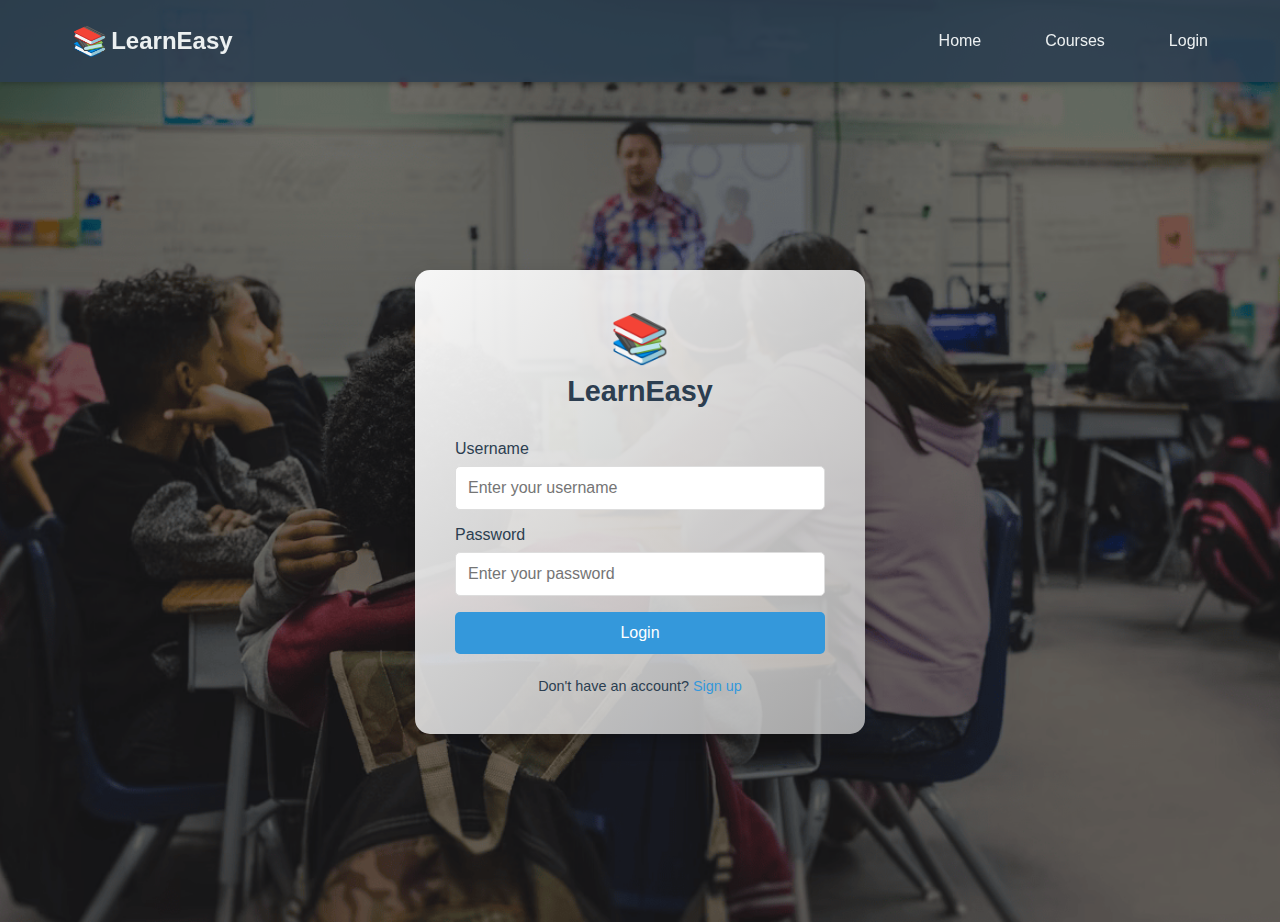
<file: index.html>
<!DOCTYPE html>
<html lang="en">
<head>
    <meta charset="UTF-8">
    <meta name="viewport" content="width=device-width, initial-scale=1.0">
    <title>LearnEasy - Home</title>
    <link rel="stylesheet" href="style.css">
    <link rel="icon" href="web-icon.jpg">
</head>
<body class="home-bg">
    <header>
        <nav>
            <a href="index.html" class="logo-link">
                <span class="web-icon">📚</span>
                <h1>LearnEasy</h1>
            </a>
            <ul class="nav-menu">
                <li><a href="index.html" class="active">Home</a></li>
                <li><a href="courses.html">Courses</a></li>
                <li id="auth-link"><a href="login.html">Login</a></li>
                <li id="profile-link" class="profile">
                    <span class="username">
                        <span class="profile-icon">👤</span>
                    </span>
                    <div class="profile-dropdown">
                        <a href="candidate-details.html">Candidate Details</a>
                        <a href="your-courses.html">Your Courses</a>
                        <a href="javascript:void(0)" onclick="logout()">Logout</a>
                    </div>
                </li>
            </ul>
            <button class="hamburger" aria-label="Toggle menu">
                <span>⋮</span>
            </button>
        </nav>
    </header>
    <main>
        <div id="notification" class="notification"></div>
        <section class="hero">
            <h2 class="fade-in">Welcome to LearnEasy</h2>
            <p class="fade-in-delay">Master new skills with our simple, engaging courses.</p>
            <a href="courses.html" class="btn slide-up" style="text-decoration: none;">Start Learning</a>
        </section>
    </main>
    <script src="script.js"></script>
</body>
</html>
</file>
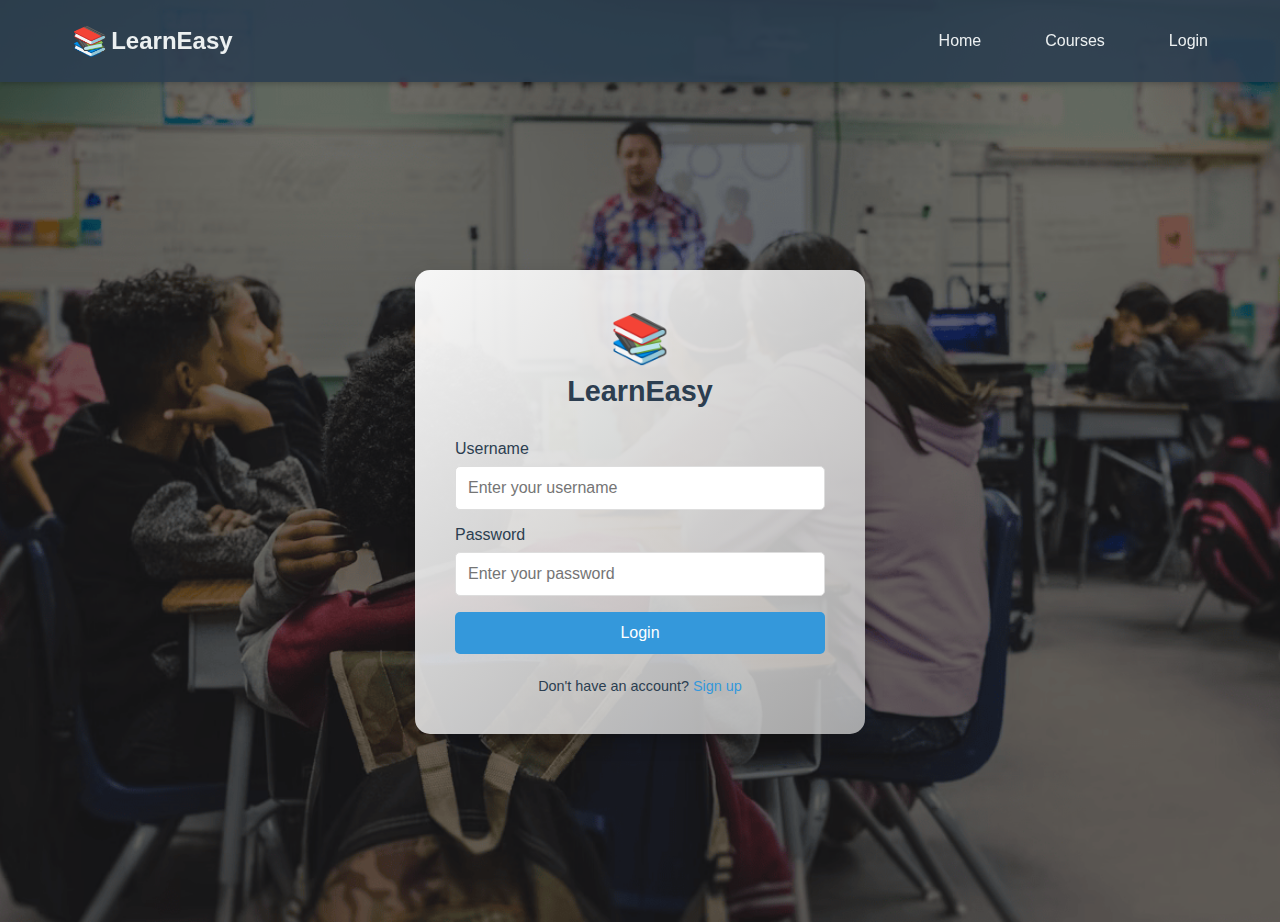
<file: candidate-details.html>
<!DOCTYPE html>
<html lang="en">
<head>
    <meta charset="UTF-8">
    <meta name="viewport" content="width=device-width, initial-scale=1.0">
    <title>LearnEasy - Candidate Details</title>
    <link rel="stylesheet" href="style.css">
    <link rel="icon" href="web-icon.jpg">
</head>
<body class="login-bg">
    <header>
        <nav>
            <a href="index.html" class="logo-link">
                <span class="web-icon">📚</span>
                <h1>LearnEasy</h1>
            </a>
            <ul class="nav-menu">
                <li><a href="index.html">Home</a></li>
                <li><a href="courses.html">Courses</a></li>
                <li id="auth-link"><a href="login.html">Login</a></li>
                <li id="profile-link" class="profile">
                    <span class="username">
                        <span class="profile-icon">👤</span>
                    </span>
                    <div class="profile-dropdown">
                        <a href="candidate-details.html" class="active">Candidate Details</a>
                        <a href="your-courses.html">Your Courses</a>
                        <a href="javascript:void(0)" onclick="logout()">Logout</a>
                    </div>
                </li>
            </ul>
            <button class="hamburger" aria-label="Toggle menu">
                <span>⋮</span>
            </button>
        </nav>
    </header>
    <main>
        <div id="notification" class="notification"></div>
        <section id="candidate-details" class="courses">
            <h2>Candidate Details</h2>

            <!-- Personal Details -->
            <div id="personal-info" class="info-section">
                <h3>Personal Information</h3>
                <div id="personal-details-view">
                    <p><strong>Username:</strong> <span id="candidate-username">Loading...</span></p>
                    <p><strong>Full Name:</strong> <span id="candidate-name">Loading...</span></p>
                    <p><strong>Email:</strong> <span id="candidate-email">Loading...</span></p>
                    <p><strong>Phone:</strong> <span id="candidate-phone">Loading...</span></p>
                    <button class="btn" onclick="toggleEdit('personal')">Edit</button>
                </div>
                <div id="personal-details-edit" style="display: none;">
                    <div class="input-group">
                        <label for="edit-username">Username:</label>
                        <input type="text" id="edit-username" value="Loading..." readonly>
                    </div>
                    <div class="input-group">
                        <label for="edit-name">Full Name:</label>
                        <input type="text" id="edit-name" value="Loading...">
                    </div>
                    <div class="input-group">
                        <label for="edit-email">Email:</label>
                        <input type="email" id="edit-email" value="Loading...">
                    </div>
                    <div class="input-group">
                        <label for="edit-phone">Phone:</label>
                        <input type="tel" id="edit-phone" value="Loading...">
                    </div>
                    <button class="btn" onclick="saveDetails('personal')">Save</button>
                    <button class="btn btn-unenroll" onclick="toggleEdit('personal')">Cancel</button>
                </div>
            </div>

            <!-- Education Details -->
            <div id="education-info" class="info-section">
                <h3>Education Details</h3>
                <div id="education-details-view">
                    <div id="education-list">
                        <p class="no-education">No education details provided yet.</p>
                    </div>
                    <button class="btn" onclick="toggleEdit('education')">Edit</button>
                </div>
                <div id="education-details-edit" style="display: none;">
                    <div id="education-edit-list"></div>
                    <button class="btn" onclick="addEducationField()">Add Education</button>
                    <button class="btn" onclick="saveDetails('education')">Save</button>
                    <button class="btn btn-unenroll" onclick="toggleEdit('education')">Cancel</button>
                </div>
            </div>

            <!-- Certificates -->
            <div id="certificate-info" class="info-section">
                <h3>Certificates</h3>
                <div id="certificate-details-view">
                    <div id="certificate-list" class="course-grid">
                        <p class="no-certificates">No certificates earned yet.</p>
                    </div>
                    <button class="btn" onclick="toggleEdit('certificate')">Edit</button>
                </div>
                <div id="certificate-details-edit" style="display: none;">
                    <div id="certificate-edit-list" class="course-grid"></div>
                    <button class="btn" onclick="addCertificateField()">Add Certificate</button>
                    <button class="btn" onclick="saveDetails('certificate')">Save</button>
                    <button class="btn btn-unenroll" onclick="toggleEdit('certificate')">Cancel</button>
                </div>
            </div>

            <!-- Resume -->
            <div id="resume-info" class="info-section">
                <h3>Resume</h3>
                <div id="resume-details-view">
                    <div id="resume-container">
                        <p id="no-resume">No resume uploaded yet.</p>
                    </div>
                    <button class="btn" onclick="toggleEdit('resume')">Edit</button>
                </div>
                <div id="resume-details-edit" style="display: none;">
                    <div id="resume-edit-container">
                        <p id="current-resume">No resume uploaded yet.</p>
                        <input type="file" id="resume-upload" accept=".pdf" style="display: none;">
                        <button class="btn" onclick="document.getElementById('resume-upload').click()">Upload New Resume</button>
                    </div>
                    <button class="btn" onclick="saveDetails('resume')">Save</button>
                    <button class="btn btn-unenroll" onclick="toggleEdit('resume')">Cancel</button>
                </div>
            </div>
        </section>
    </main>
    <script src="script.js"></script>
</body>
</html>
</file>
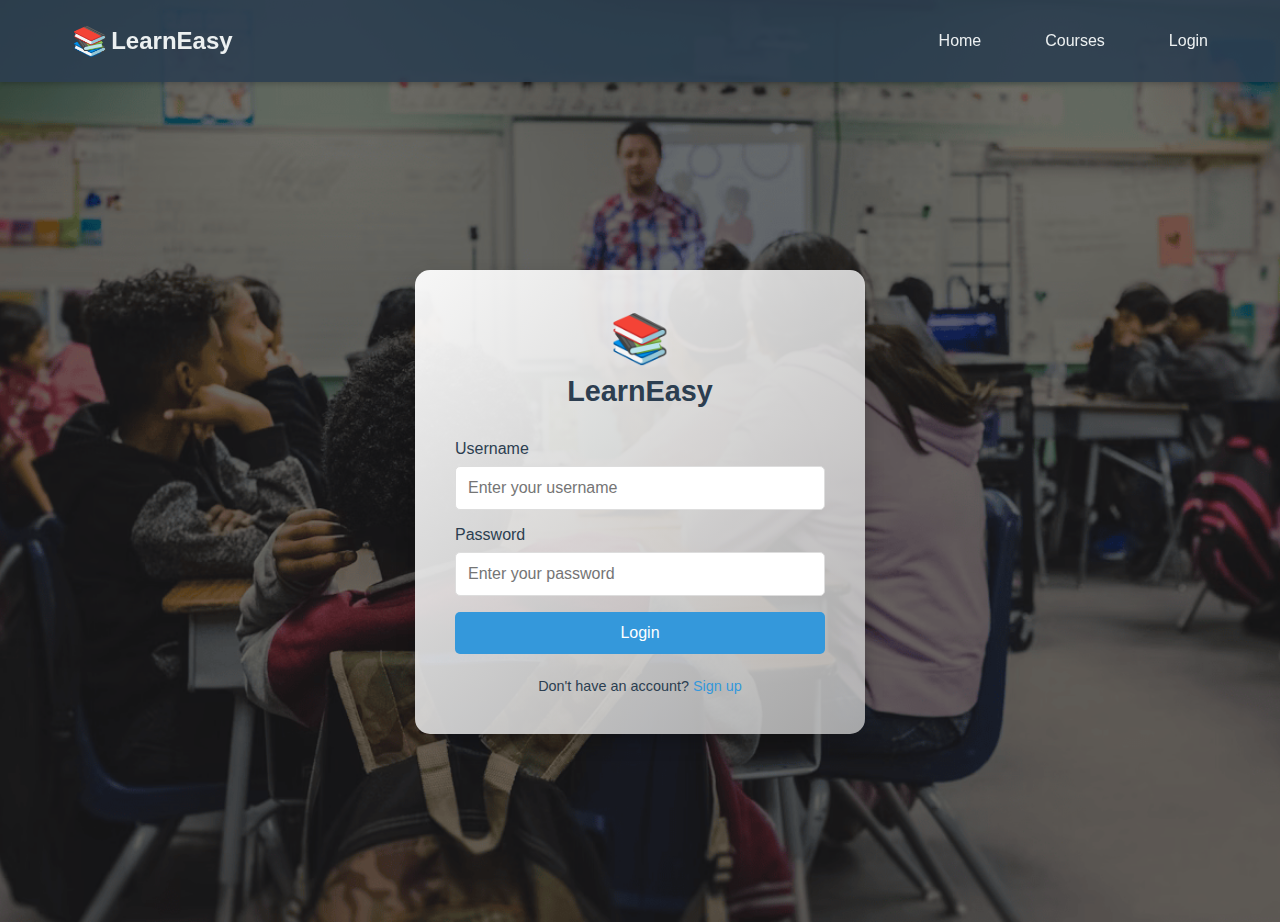
<file: courses.html>
<!DOCTYPE html>
<html lang="en">
<head>
    <meta charset="UTF-8">
    <meta name="viewport" content="width=device-width, initial-scale=1.0">
    <title>LearnEasy - Courses</title>
    <link rel="stylesheet" href="style.css">
    <link rel="icon" href="web-icon.jpg">
    <style>
        body {
            background: url('login_background.png') no-repeat center center;
            background-attachment: fixed;
            background-size: cover;
            min-height: 100vh;
            color: white;
            image-rendering: -webkit-optimize-contrast;
            image-rendering: crisp-edges;
        }
        body::before {
            background: rgba(0, 0, 0, 0.3);
        }
    </style>
</head>
<body>
    <header>
        <nav>
            <a href="index.html" class="logo-link">
                <span class="web-icon">📚</span>
                <h1>LearnEasy</h1>
            </a>
            <ul class="nav-menu">
                <li><a href="index.html">Home</a></li>
                <li><a href="courses.html" class="active">Courses</a></li>
                <li id="auth-link"><a href="login.html">Login</a></li>
                <li id="profile-link" class="profile">
                    <span class="username">
                        <span class="profile-icon">👤</span>
                    </span>
                    <div class="profile-dropdown">
                        <a href="candidate-details.html">Candidate Details</a>
                        <a href="your-courses.html">Your Courses</a>
                        <a href="javascript:void(0)" onclick="logout()">Logout</a>
                    </div>
                </li>
            </ul>
            <button class="hamburger" aria-label="Toggle menu">
                <span>⋮</span>
            </button>
        </nav>
    </header>
    <main>
        <div id="notification" class="notification"></div>
        <section class="courses">
            <h2>Available Courses</h2>
            <div class="course-grid">
                <div class="course-card">
                    <img src="html.png" alt="HTML5 Logo" class="course-img">
                    <h3>HTML Basics</h3>
                    <p>Build your first webpage with HTML.</p>
                    <button class="btn" onclick="checkLogin()">Enroll Now</button>
                </div>
                <div class="course-card">
                    <img src="css.png" alt="CSS3 Logo" class="course-img">
                    <h3>CSS Styling</h3>
                    <p>Make your websites beautiful with CSS.</p>
                    <button class="btn" onclick="checkLogin()">Enroll Now</button>
                </div>
                <div class="course-card">
                    <img src="js.png" alt="JavaScript Logo" class="course-img">
                    <h3>JavaScript Essentials</h3>
                    <p>Add interactivity with JavaScript.</p>
                    <button class="btn" onclick="checkLogin()">Enroll Now</button>
                </div>
                <div class="course-card">
                    <img src="Python.png" alt="Python Logo" class="course-img">
                    <h3>Python Programming</h3>
                    <p>Learn the basics of Python for automation and more.</p>
                    <button class="btn" onclick="checkLogin()">Enroll Now</button>
                </div>
                <div class="course-card">
                    <img src="C++.png" alt="C++ Logo" class="course-img">
                    <h3>C++ Fundamentals</h3>
                    <p>Master C++ for high-performance applications.</p>
                    <button class="btn" onclick="checkLogin()">Enroll Now</button>
                </div>
                <div class="course-card">
                    <img src="Java.png" alt="Java Logo" class="course-img">
                    <h3>Java Development</h3>
                    <p>Build robust applications with Java.</p>
                    <button class="btn" onclick="checkLogin()">Enroll Now</button>
                </div>
                <div class="course-card">
                    <img src="React.png" alt="React Logo" class="course-img">
                    <h3>React for Beginners</h3>
                    <p>Create dynamic UIs with React.</p>
                    <button class="btn" onclick="checkLogin()">Enroll Now</button>
                </div>
                <div class="course-card">
                    <img src="node.png" alt="Node.js Logo" class="course-img">
                    <h3>Node.js Basics</h3>
                    <p>Build scalable backend apps with Node.js.</p>
                    <button class="btn" onclick="checkLogin()">Enroll Now</button>
                </div>
                <div class="course-card">
                    <img src="Sql.png" alt="PostgreSQL Logo" class="course-img">
                    <h3>SQL with PostgreSQL</h3>
                    <p>Manage databases using SQL and PostgreSQL.</p>
                    <button class="btn" onclick="checkLogin()">Enroll Now</button>
                </div>
                <div class="course-card">
                    <img src="Gitnub.png" alt="GitHub Logo" class="course-img">
                    <h3>Git & GitHub</h3>
                    <p>Master version control with Git and GitHub.</p>
                    <button class="btn" onclick="checkLogin()">Enroll Now</button>
                </div>
                <div class="course-card">
                    <img src="C.png" alt="C Logo" class="course-img">
                    <h3>C Programming</h3>
                    <p>Learn the fundamentals of C programming.</p>
                    <button class="btn" onclick="checkLogin()">Enroll Now</button>
                </div>
                <div class="course-card">
                    <img src="R.png" alt="R Logo" class="course-img">
                    <h3>R for Data Science</h3>
                    <p>Analyze data with R programming.</p>
                    <button class="btn" onclick="checkLogin()">Enroll Now</button>
                </div>
                <div class="course-card">
                    <img src="Ruby.png" alt="Ruby Logo" class="course-img">
                    <h3>Ruby Basics</h3>
                    <p>Explore web development with Ruby.</p>
                    <button class="btn" onclick="checkLogin()">Enroll Now</button>
                </div>
                <div class="course-card">
                    <img src="C_sharp.png" alt="C# Logo" class="course-img">
                    <h3>C# Programming</h3>
                    <p>Develop applications with C#.</p>
                    <button class="btn" onclick="checkLogin()">Enroll Now</button>
                </div>
                <div class="course-card">
                    <img src="Linux.png" alt="Linux Logo" class="course-img">
                    <h3>Linux Essentials</h3>
                    <p>Get started with Linux and command-line tools.</p>
                    <button class="btn" onclick="checkLogin()">Enroll Now</button>
                </div>
                <div class="course-card">
                    <img src="ML.png" alt="Machine Learning Logo" class="course-img">
                    <h3>Machine Learning Basics</h3>
                    <p>Introduction to ML with Python and scikit-learn.</p>
                    <button class="btn" onclick="checkLogin()">Enroll Now</button>
                </div>
                <div class="course-card">
                    <img src="Cyber-security.png" alt="Cybersecurity Icon" class="course-img">
                    <h3>Cybersecurity Fundamentals</h3>
                    <p>Learn the basics of securing systems and networks.</p>
                    <button class="btn" onclick="checkLogin()">Enroll Now</button>
                </div>
            </div>
        </section>
    </main>
    <script src="script.js"></script>
</body>
</html>
</file>
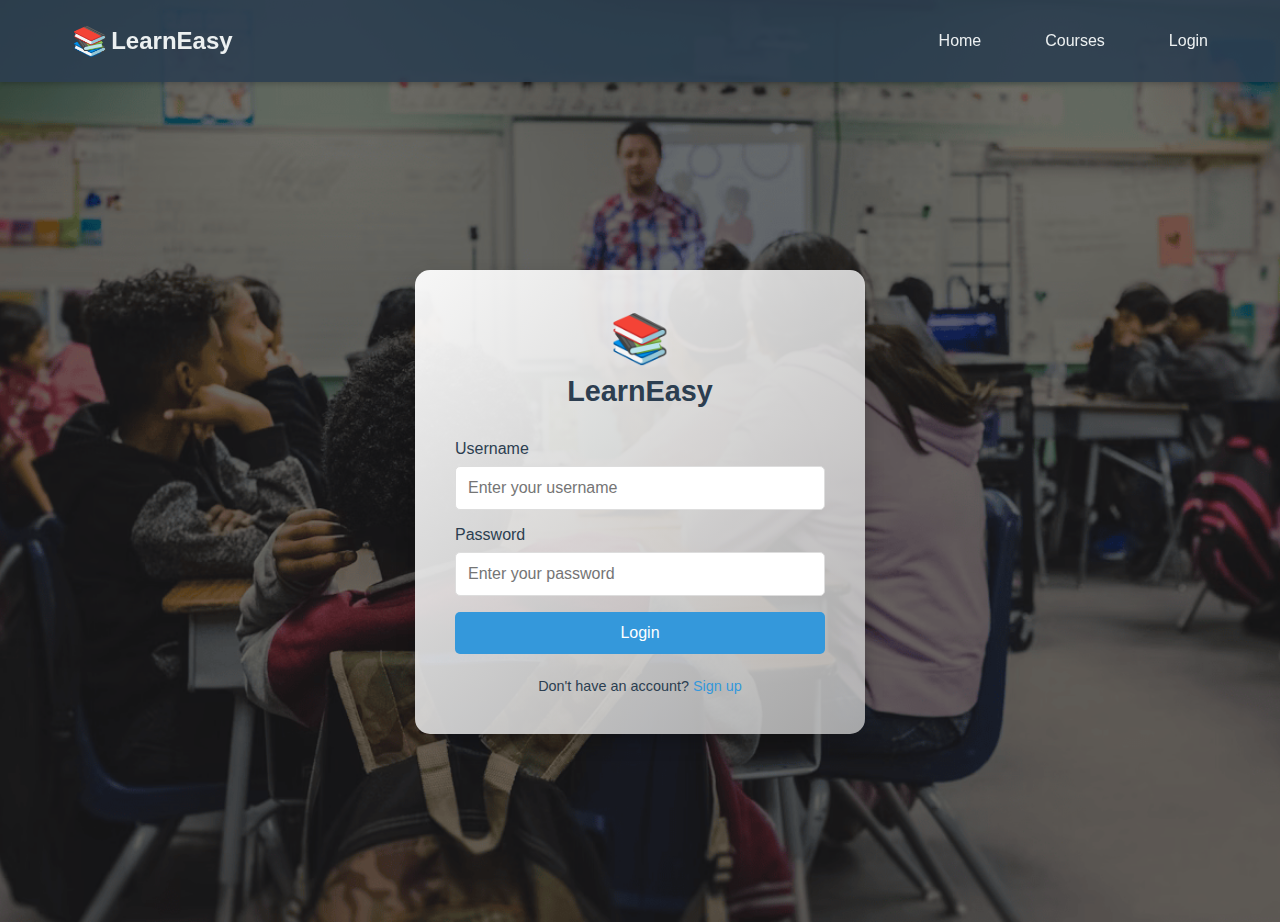
<file: login.html>
<!DOCTYPE html>
<html lang="en">
<head>
    <meta charset="UTF-8">
    <meta name="viewport" content="width=device-width, initial-scale=1.0">
    <title>LearnEasy - Login</title>
    <link rel="stylesheet" href="style.css">
    <link rel="icon" href="web-icon.jpg">
</head>
<body class="login-bg">
    <header>
        <nav>
            <a href="index.html" class="logo-link">
                <span class="web-icon">📚</span>
                <h1>LearnEasy</h1>
            </a>
            <ul class="nav-menu">
                <li><a href="index.html" class="active">Home</a></li>
                <li><a href="courses.html">Courses</a></li>
                <li id="auth-link"><a href="login.html">Login</a></li>
                <li id="profile-link" class="profile">
                    <span class="username">
                        <span class="profile-icon">👤</span>
                    </span>
                    <div class="profile-dropdown">
                        <a href="candidate-details.html">Candidate Details</a>
                        <a href="your-courses.html">Your Courses</a>
                        <a href="javascript:void(0)" onclick="logout()">Logout</a>
                    </div>
                </li>
            </ul>
            <button class="hamburger" aria-label="Toggle menu">
                <span>⋮</span>
            </button>
        </nav>
    </header>
    <main>
        <section class="login-container">
            <div class="login-card slide-up">
                <div class="login-logo">
                    <span class="login-icon">📚</span>
                    <h2>LearnEasy</h2>
                </div>
                <form id="loginForm">
                    <div class="input-group">
                        <label for="username">Username</label>
                        <input type="text" id="username" required placeholder="Enter your username">
                    </div>
                    <div class="input-group">
                        <label for="password">Password</label>
                        <input type="password" id="password" required placeholder="Enter your password">
                    </div>
                    <button type="submit" class="btn">Login</button>
                </form>
                <p id="login-message"></p>
                <div class="login-footer">
                    <p>Don't have an account? <a href="#">Sign up</a></p>
                </div>
            </div>
        </section>
    </main>
    <script src="script.js"></script>
</body>
</html>
</file>
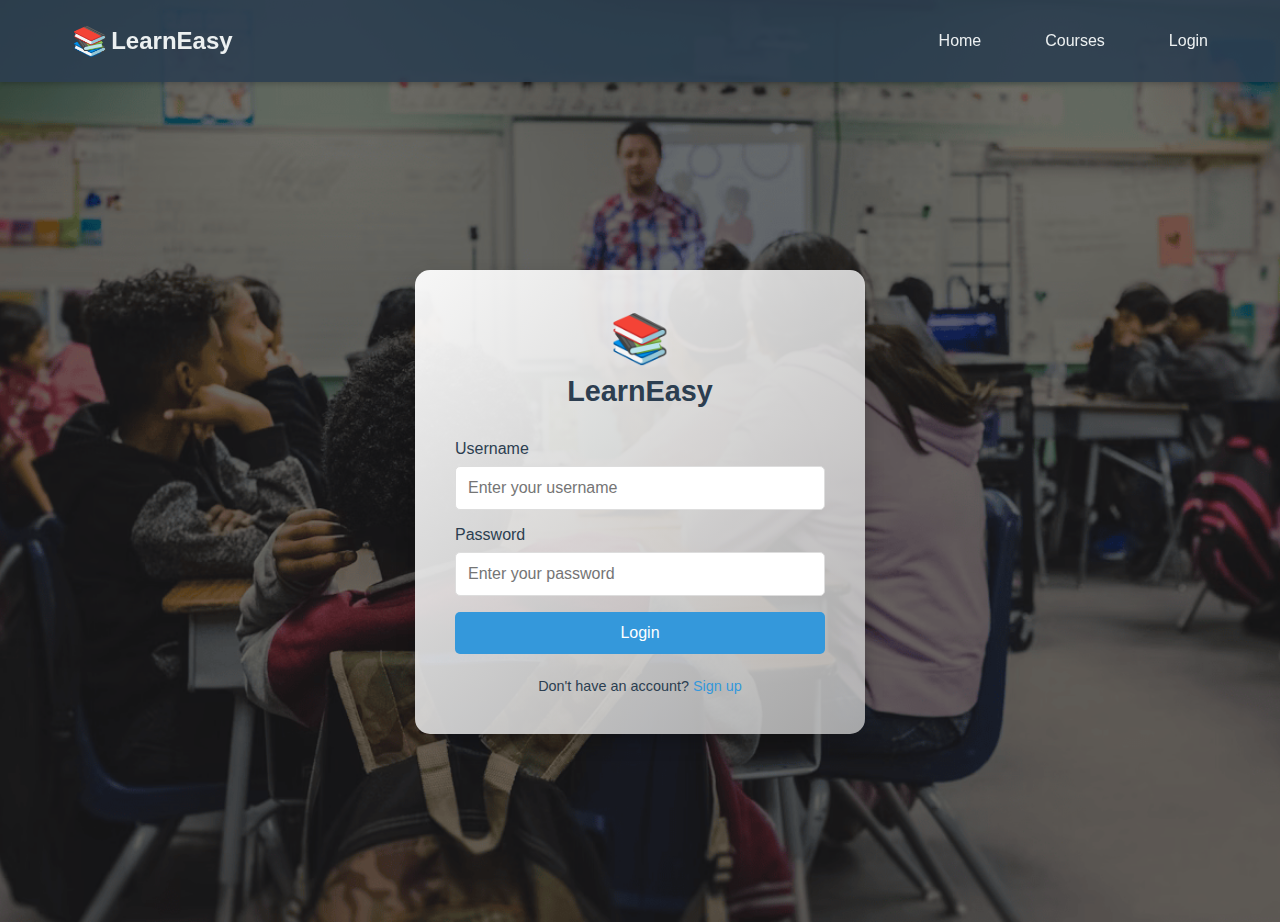
<file: your-courses.html>
<!DOCTYPE html>
<html lang="en">
<head>
    <meta charset="UTF-8">
    <meta name="viewport" content="width=device-width, initial-scale=1.0">
    <title>LearnEasy - Your Courses</title>
    <link rel="stylesheet" href="style.css">
    <link rel="icon" href="web-icon.jpg">
    <style>
        body {
            background: url('login_background.png') no-repeat center center;
            background-attachment: fixed;
            background-size: cover;
            min-height: 100vh;
            color: white;
            image-rendering: -webkit-optimize-contrast;
            image-rendering: crisp-edges;
        }
        body::before {
            background: rgba(0, 0, 0, 0.3);
        }
    </style>
</head>
<body>
    <header>
        <nav>
            <a href="index.html" class="logo-link">
                <span class="web-icon">📚</span>
                <h1>LearnEasy</h1>
            </a>
            <ul class="nav-menu">
                <li><a href="index.html">Home</a></li>
                <li><a href="courses.html">Courses</a></li>
                <li id="auth-link"><a href="login.html">Login</a></li>
                <li id="profile-link" class="profile">
                    <span class="username">
                        <span class="profile-icon">👤</span>
                    </span>
                    <div class="profile-dropdown">
                        <a href="candidate-details.html">Candidate Details</a>
                        <a href="your-courses.html" class="active">Your Courses</a>
                        <a href="javascript:void(0)" onclick="logout()">Logout</a>
                    </div>
                </li>
            </ul>
            <button class="hamburger" aria-label="Toggle menu">
                <span>⋮</span>
            </button>
        </nav>
    </header>
    <main>
        <div id="notification" class="notification"></div>
        <section class="courses">
            <h2>Your Enrolled Courses</h2>
            <div id="enrolled-courses" class="course-grid">
                <p class="no-courses">You have not enrolled in any courses yet.</p>
            </div>
        </section>
    </main>
    <script src="script.js"></script>
</body>
</html>
</file>
<file: style.css>
* {
  margin: 0;
  padding: 0;
  box-sizing: border-box;
  font-family: 'Segoe UI', Arial, sans-serif;
}

.home-bg {
  background: url('home_background.png') no-repeat center center/cover;
  min-height: 100vh;
  color: white;
  position: relative;
}

.login-bg {
  background: url('login_background.png') no-repeat center center/cover;
  min-height: 100vh;
  color: white;
  position: relative;
}

body::before {
  content: '';
  position: absolute;
  top: 0;
  left: 0;
  width: 100%;
  height: 100%;
  background: rgba(0, 0, 0, 0.5);
  z-index: 1;
}

header, main {
  position: relative;
  z-index: 2;
}

header {
  background: rgba(44, 62, 80, 0.9);
  padding: 1rem;
  position: sticky;
  top: 0;
  box-shadow: 0 2px 5px rgba(0, 0, 0, 0.2);
  z-index: 1000;
}

nav {
  display: flex;
  justify-content: space-between;
  align-items: center;
  max-width: 1200px;
  margin: 0 auto;
  padding: 0 1rem;
  position: relative;
}

.logo-link {
  display: flex;
  align-items: center;
  gap: 0.2rem;
  text-decoration: none;
  color: #ecf0f1;
  transition: color 0.3s;
  flex-shrink: 0;
}

.logo-link:hover {
  color: #3498db;
}

nav h1 {
  font-size: 1.5rem;
  color: inherit;
  margin: 0;
  font-weight: 600;
}

.web-icon {
  font-size: 1.8rem;
  color: inherit;
}

.nav-menu {
  list-style: none;
  display: flex;
  gap: 2rem;
  align-items: center;
  margin: 0;
  flex-grow: 1;
  justify-content: flex-end;
}

/* Hamburger Menu (Three Dots) */
.hamburger {
  display: none;
  background: none;
  border: none;
  cursor: pointer;
  padding: 0.5rem;
  font-size: 2rem;
  color: #ecf0f1;
  line-height: 1;
  transition: transform 0.3s ease;
  order: 2; /* Ensures it appears after nav-menu in flex layout */
}

.hamburger span {
  display: inline-block;
  transition: transform 0.3s ease, opacity 0.3s ease;
}

.hamburger.active span {
  transform: rotate(90deg);
}

nav a {
  color: #ecf0f1;
  text-decoration: none;
  font-weight: 500;
  padding: 0.5rem 1rem;
  border-radius: 5px;
  transition: color 0.3s, background-color 0.3s;
}

nav a:hover {
  color: #3498db;
  background-color: rgba(52, 152, 219, 0.1);
}

.profile {
  position: relative;
}

.profile .username {
  color: #ecf0f1;
  font-weight: 500;
  cursor: pointer;
  padding: 0.5rem 1rem;
  border-radius: 5px;
  transition: background 0.3s;
  display: flex;
  align-items: center;
  gap: 0.5rem;
}

.profile .username:hover {
  background: rgba(255, 255, 255, 0.1);
}

.profile-icon {
  font-size: 1.2rem;
}

.profile-dropdown {
  display: none;
  position: absolute;
  top: 100%;
  right: 0;
  background: rgba(44, 62, 80, 0.95);
  border-radius: 5px;
  box-shadow: 0 4px 10px rgba(0, 0, 0, 0.2);
  z-index: 1001;
  min-width: 150px;
  pointer-events: auto;
}

.profile-dropdown a {
  display: block;
  padding: 1rem 1.5rem;
  color: #ecf0f1;
  text-decoration: none;
  transition: background 0.3s;
}

.profile-dropdown a:hover {
  background: #3498db;
  color: #ecf0f1;
}

/* Rest of your existing styles */
.hero {
  text-align: center;
  padding: 5rem 2rem;
}

.hero h2 {
  font-size: 2.5rem;
  margin-bottom: 1rem;
}

.hero p {
  font-size: 1.2rem;
  margin-bottom: 2rem;
}

.courses {
  max-width: 1200px;
  margin: 2rem auto;
  padding: 2rem;
  background: #5a96c9;
  border-radius: 18px;
}

.courses h2 {
  text-align: center;
  margin-bottom: 2rem;
}

.courses h3 {
  text-align: center;
  margin: 1.5rem 0;
  color: #2c3e50;
  font-size: 1.5rem;
}

.course-grid {
  display: grid;
  grid-template-columns: repeat(auto-fit, minmax(250px, 1fr));
  gap: 2rem;
}

.course-card {
  background: #f9f9f9;
  padding: 1.5rem;
  border-radius: 10px;
  box-shadow: 0 4px 10px rgba(0, 0, 0, 0.1);
  transition: transform 0.3s, box-shadow 0.3s;
  text-align: center;
  display: flex;
  flex-direction: column;
  justify-content: space-between;
  max-width: 300px;
}

.course-card:hover {
  transform: translateY(-10px);
  box-shadow: 0 6px 15px rgba(0, 0, 0, 0.2);
}

.course-img {
  width: 100%;
  max-height: 120px;
  object-fit: contain;
  border-radius: 8px;
  margin-bottom: 1rem;
  transition: transform 0.3s;
}

.course-card:hover .course-img {
  transform: scale(1.05);
}

.course-card h3 {
  color: #2c3e50;
  margin-bottom: 0.5rem;
  min-height: 48px;
  display: flex;
  align-items: center;
  justify-content: center;
}

.course-card p {
  color: #7f8c8d;
  flex-grow: 1;
  min-height: 60px;
}

#candidate-info {
  text-align: center;
  margin-bottom: 2rem;
}

#candidate-info p {
  font-size: 1.2rem;
  color: #2c3e50;
}

#candidate-info strong {
  color: #3498db;
}

.no-courses, .no-education, .no-certificates {
  text-align: center;
  color: #7f8c8d;
  font-size: 1.2rem;
}

.btn-watch {
  padding: 0.75rem 1.5rem;
  background: #2ecc71;
  color: white;
  border: none;
  border-radius: 5px;
  cursor: pointer;
  font-size: 1rem;
  transition: background 0.3s;
  width: 100%;
  margin-bottom: 10px;
}

.btn-watch:hover {
  background: #27ae60;
}

.btn-unenroll {
  padding: 0.75rem 1.5rem;
  background: #e74c3c;
  color: white;
  border: none;
  border-radius: 5px;
  cursor: pointer;
  font-size: 1rem;
  transition: background 0.3s;
  width: 100%;
  margin-top: auto;
}

.btn-unenroll:hover {
  background: #c0392b;
}

.login-container {
  display: flex;
  justify-content: center;
  align-items: center;
  min-height: calc(100vh - 60px);
  padding: 2rem;
}

.login-card {
  background: linear-gradient(135deg, rgba(255, 255, 255, 0.95), rgba(200, 200, 200, 0.8));
  border-radius: 15px;
  padding: 2.5rem;
  max-width: 450px;
  width: 100%;
  box-shadow: 0 8px 20px rgba(0, 0, 0, 0.2);
  text-align: center;
}

.login-logo {
  margin-bottom: 2rem;
}

.login-icon {
  font-size: 3rem;
  color: #3498db;
  display: block;
  margin-bottom: 0.5rem;
}

.login-card h2 {
  color: #2c3e50;
  font-size: 1.8rem;
  margin-bottom: 1.5rem;
}

.input-group {
  margin-bottom: 1rem;
  text-align: left;
}

.input-group label {
  display: block;
  color: #2c3e50;
  font-weight: 500;
  margin-bottom: 0.5rem;
}

.input-group input {
  width: 100%;
  padding: 0.75rem;
  border: 1px solid #ddd;
  border-radius: 5px;
  font-size: 1rem;
  transition: border-color 0.3s;
}

.input-group input:focus {
  outline: none;
  border-color: #3498db;
  box-shadow: 0 0 5px rgba(52, 152, 219, 0.3);
}

.input-group input[readonly] {
  background: #e9ecef;
  cursor: not-allowed;
}

#personal-details-edit .btn, #education-details-edit .btn, #certificate-details-edit .btn, #resume-details-edit .btn {
  margin-right: 0.5rem;
  margin-top: 1rem;
}

.login-card p {
  color: #e74c3c;
  margin-top: 1rem;
}

.login-footer {
  margin-top: 1.5rem;
}

.login-footer p {
  color: #2c3e50;
  font-size: 0.9rem;
}

.login-footer a {
  color: #3498db;
  text-decoration: none;
  font-weight: 500;
}

.login-footer a:hover {
  text-decoration: underline;
}

.btn {
  padding: 0.75rem 1.5rem;
  background: #3498db;
  color: white;
  border: none;
  border-radius: 5px;
  cursor: pointer;
  font-size: 1rem;
  transition: background 0.3s;
  width: 100%;
  margin-top: auto;
}

.btn:hover {
  background: #2980b9;
}

.notification {
  position: fixed;
  top: 70px;
  left: 50%;
  transform: translateX(-50%) translateY(-20px);
  padding: 1rem 2rem;
  border-radius: 8px;
  color: white;
  font-weight: 500;
  font-size: 1rem;
  box-shadow: 0 4px 10px rgba(0, 0, 0, 0.3);
  opacity: 0;
  transition: opacity 0.3s ease, transform 0.3s ease;
  z-index: 1000;
  min-width: 200px;
  text-align: center;
}

.notification-success {
  background: #2ecc71;
}

.notification-error {
  background: #e74c3c;
}

.notification.show {
  opacity: 1;
  transform: translateX(-50%) translateY(0);
}

.fade-in {
  animation: fadeIn 1s ease-in;
}

.fade-in-delay {
  animation: fadeIn 1s ease-in 0.5s forwards;
  opacity: 0;
}

.slide-up {
  animation: slideDown 1s ease-out;
}

.info-section {
  margin-bottom: 2rem;
  padding: 1rem;
  background: #f9f9f9;
  border-radius: 10px;
  box-shadow: 0 4px 10px rgba(0, 0, 0, 0.1);
}

.info-section h3 {
  color: #2c3e50;
  margin-bottom: 1rem;
  font-size: 1.5rem;
}

.info-section p {
  color: #7f8c8d;
  font-size: 1.1rem;
  margin-bottom: 0.5rem;
}

.info-section strong {
  color: #3498db;
}

.education-item, .certificate-edit-item {
  padding: 1rem;
  border-bottom: 1px solid #ddd;
  margin-bottom: 1rem;
}

.education-item:last-child, .certificate-edit-item:last-child {
  border-bottom: none;
}

#education-edit-list .btn, #certificate-edit-list .btn {
  margin-top: 0.5rem;
}

#resume-edit-container {
  text-align: center;
  margin-bottom: 1rem;
}

#resume-edit-container a {
  color: #3498db;
  text-decoration: none;
  font-weight: 500;
}

#resume-edit-container a:hover {
  text-decoration: underline;
}

@keyframes fadeIn {
  from { opacity: 0; }
  to { opacity: 1; }
}

@keyframes slideDown {
  from { transform: translateX(-50%) translateY(-20px); opacity: 0; }
  to { transform: translateX(-50%) translateY(0); opacity: 1; }
}

/* Responsive Design */

@media (max-width: 600px) {
  .hamburger {
      display: block;
      margin-left: auto;
      margin-top: -60px; 
     /* Pushes it to the right */
  }

  .nav-menu {
      display: none;
      position: absolute;
      top: 100%;
      
      right: 0;
      background: rgba(44, 62, 80, 0.95);
      flex-direction: column;
      padding: 1rem;
      box-shadow: 0 4px 10px rgba(0, 0, 0, 0.2);
  }

  .nav-menu.active {
      display: flex;
  }

  nav {
      flex-wrap: wrap;
      padding: 0.5rem 1rem;
  }

  nav h1 {
      font-size: 1.3rem;
  }

  .web-icon {
      font-size: 1.5rem;
  }

  nav a {
      padding: 0.8rem;
      width: 100%;
      text-align: left;
  }

  .profile {
      width: 100%;
  }

  .profile-dropdown {
      position: static;
      width: 100%;
      box-shadow: none;
      background: rgba(52, 152, 219, 0.1);
  }

  .profile-dropdown a {
      padding: 0.8rem;
  }

  .hero h2 {
      font-size: 2rem;
  }

  .hero p {
      font-size: 1rem;
  }

  .course-img {
      max-height: 100px;
  }

  .notification {
      top: 100px;
      width: 90%;
      font-size: 0.9rem;
      padding: 0.75rem 1.5rem;
  }
}

@media (max-width: 480px) {
  nav h1 {
      font-size: 1.1rem;
  }

  .web-icon {
      font-size: 1.3rem;
  }

  .hamburger {
      font-size: 1.8rem;
  }

  .login-card {
      padding: 1.5rem;
  }

  .login-card h2 {
      font-size: 1.5rem;
  }
}
</file>
